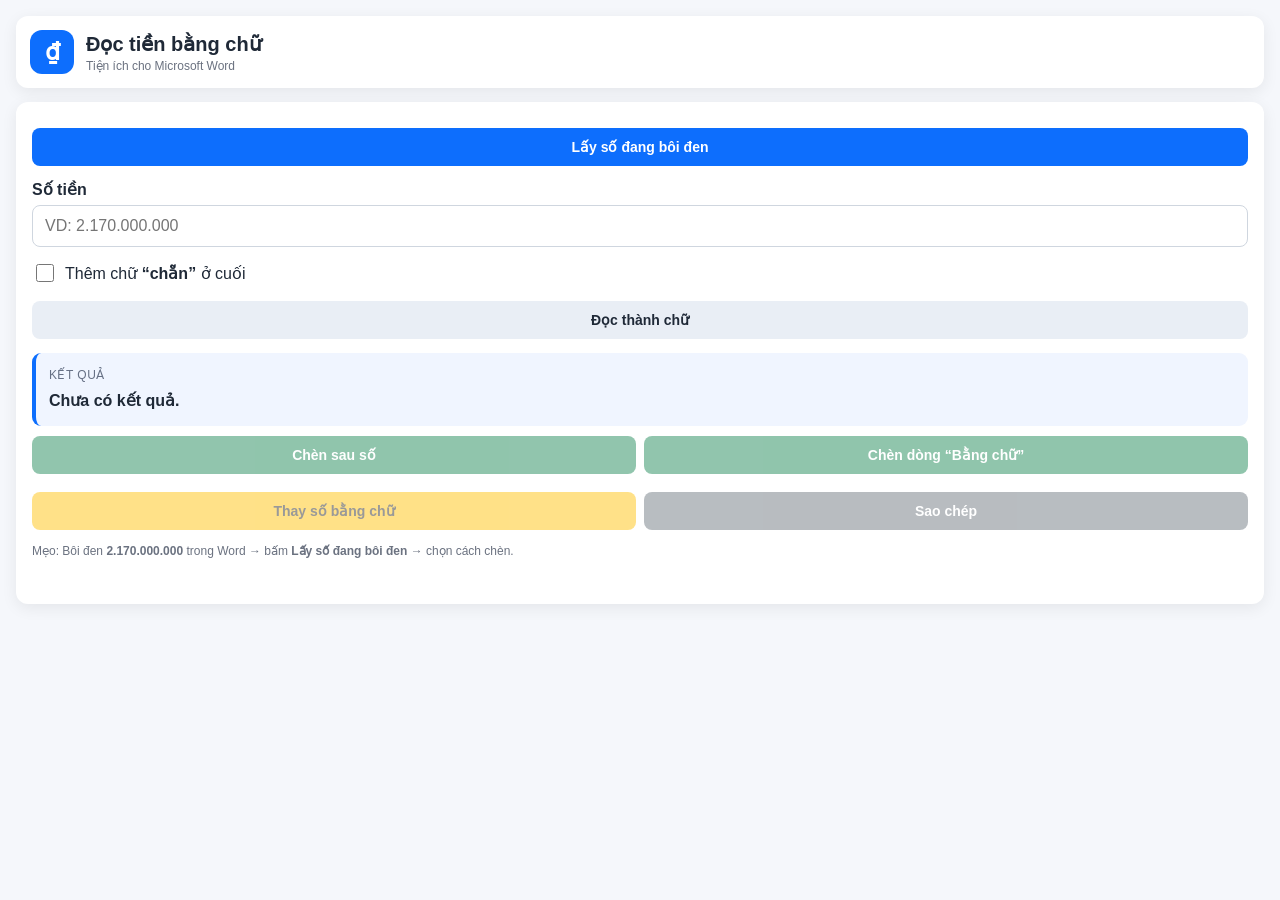
<file: taskpane.html>
<!DOCTYPE html>
<html lang="vi">
<head>
  <meta charset="UTF-8">
  <meta name="viewport" content="width=device-width, initial-scale=1.0">
  <title>Đọc tiền bằng chữ</title>
  <link rel="stylesheet" href="taskpane.css">
  <script src="https://officeapis.public.onecdn.static.microsoft/1/office.js"></script>
</head>
<body>
  <header class="app-header">
    <div class="icon">₫</div>
    <div>
      <h1>Đọc tiền bằng chữ</h1>
      <p>Tiện ích cho Microsoft Word</p>
    </div>
  </header>

  <main>
    <button id="readSelectionBtn" class="btn btn-primary">Lấy số đang bôi đen</button>

    <label for="numberInput">Số tiền</label>
    <input id="numberInput" type="text" inputmode="numeric"
           placeholder="VD: 2.170.000.000">

    <label class="check-row">
      <input id="addChan" type="checkbox">
      <span>Thêm chữ <strong>“chẵn”</strong> ở cuối</span>
    </label>

    <button id="convertBtn" class="btn">Đọc thành chữ</button>

    <section id="resultBox" class="result-box">
      <div class="result-label">Kết quả</div>
      <div id="result">Chưa có kết quả.</div>
    </section>

    <div class="action-grid">
      <button id="insertAfterBtn" class="btn btn-success" disabled>Chèn sau số</button>
      <button id="insertLineBtn" class="btn btn-success" disabled>Chèn dòng “Bằng chữ”</button>
      <button id="replaceBtn" class="btn btn-warning" disabled>Thay số bằng chữ</button>
      <button id="copyBtn" class="btn btn-secondary" disabled>Sao chép</button>
    </div>

    <p class="hint">
      Mẹo: Bôi đen <strong>2.170.000.000</strong> trong Word → bấm
      <strong>Lấy số đang bôi đen</strong> → chọn cách chèn.
    </p>

    <div id="status" class="status" aria-live="polite"></div>
  </main>

  <script src="taskpane.js"></script>
</body>
</html>
</file>
<file: taskpane.css>
:root {
  font-family: "Segoe UI", Arial, sans-serif;
  color: #1f2937;
  background: #f5f7fb;
}
* { box-sizing: border-box; }
body { margin: 0; padding: 16px; }
.app-header {
  display: flex; gap: 12px; align-items: center;
  padding: 14px; margin-bottom: 14px;
  border-radius: 12px; background: #fff;
  box-shadow: 0 4px 16px rgba(0,0,0,.07);
}
.icon {
  width: 44px; height: 44px; display: grid; place-items: center;
  border-radius: 12px; background: #0d6efd; color: white;
  font-size: 24px; font-weight: 700;
}
h1 { margin: 0; font-size: 20px; }
.app-header p { margin: 3px 0 0; color: #6b7280; font-size: 12px; }
main {
  background: white; padding: 16px; border-radius: 12px;
  box-shadow: 0 4px 16px rgba(0,0,0,.07);
}
label { display: block; margin-top: 14px; margin-bottom: 6px; font-weight: 600; }
input[type=text] {
  width: 100%; padding: 11px 12px; border: 1px solid #cfd6df;
  border-radius: 8px; font-size: 16px;
}
input[type=text]:focus { outline: 2px solid rgba(13,110,253,.2); border-color: #0d6efd; }
.check-row { display: flex; gap: 8px; align-items: center; font-weight: 400; }
.check-row input { width: 18px; height: 18px; }
.btn {
  width: 100%; border: 0; border-radius: 8px; padding: 11px 12px;
  margin-top: 10px; cursor: pointer; font-weight: 650; font-size: 14px;
  background: #e9eef5; color: #1f2937;
}
.btn:hover:not(:disabled) { filter: brightness(.97); }
.btn:disabled { opacity: .48; cursor: not-allowed; }
.btn-primary { background: #0d6efd; color: white; }
.btn-success { background: #198754; color: white; }
.btn-warning { background: #ffc107; color: #2b2b2b; }
.btn-secondary { background: #6c757d; color: white; }
.result-box {
  margin-top: 14px; padding: 13px; border-radius: 9px;
  background: #f0f5ff; border-left: 4px solid #0d6efd;
  line-height: 1.55;
}
.result-box.error { background: #fff1f0; border-left-color: #dc3545; color: #a61b1b; }
.result-label { color: #667085; font-size: 12px; text-transform: uppercase; letter-spacing: .04em; }
#result { margin-top: 4px; font-weight: 700; }
.action-grid { display: grid; grid-template-columns: 1fr 1fr; gap: 8px; }
.hint { font-size: 12px; color: #6b7280; line-height: 1.5; margin-bottom: 0; }
.status { min-height: 18px; margin-top: 10px; font-size: 12px; color: #198754; }
.status.error { color: #dc3545; }
@media (max-width: 360px) {
  .action-grid { grid-template-columns: 1fr; }
}
</file>
